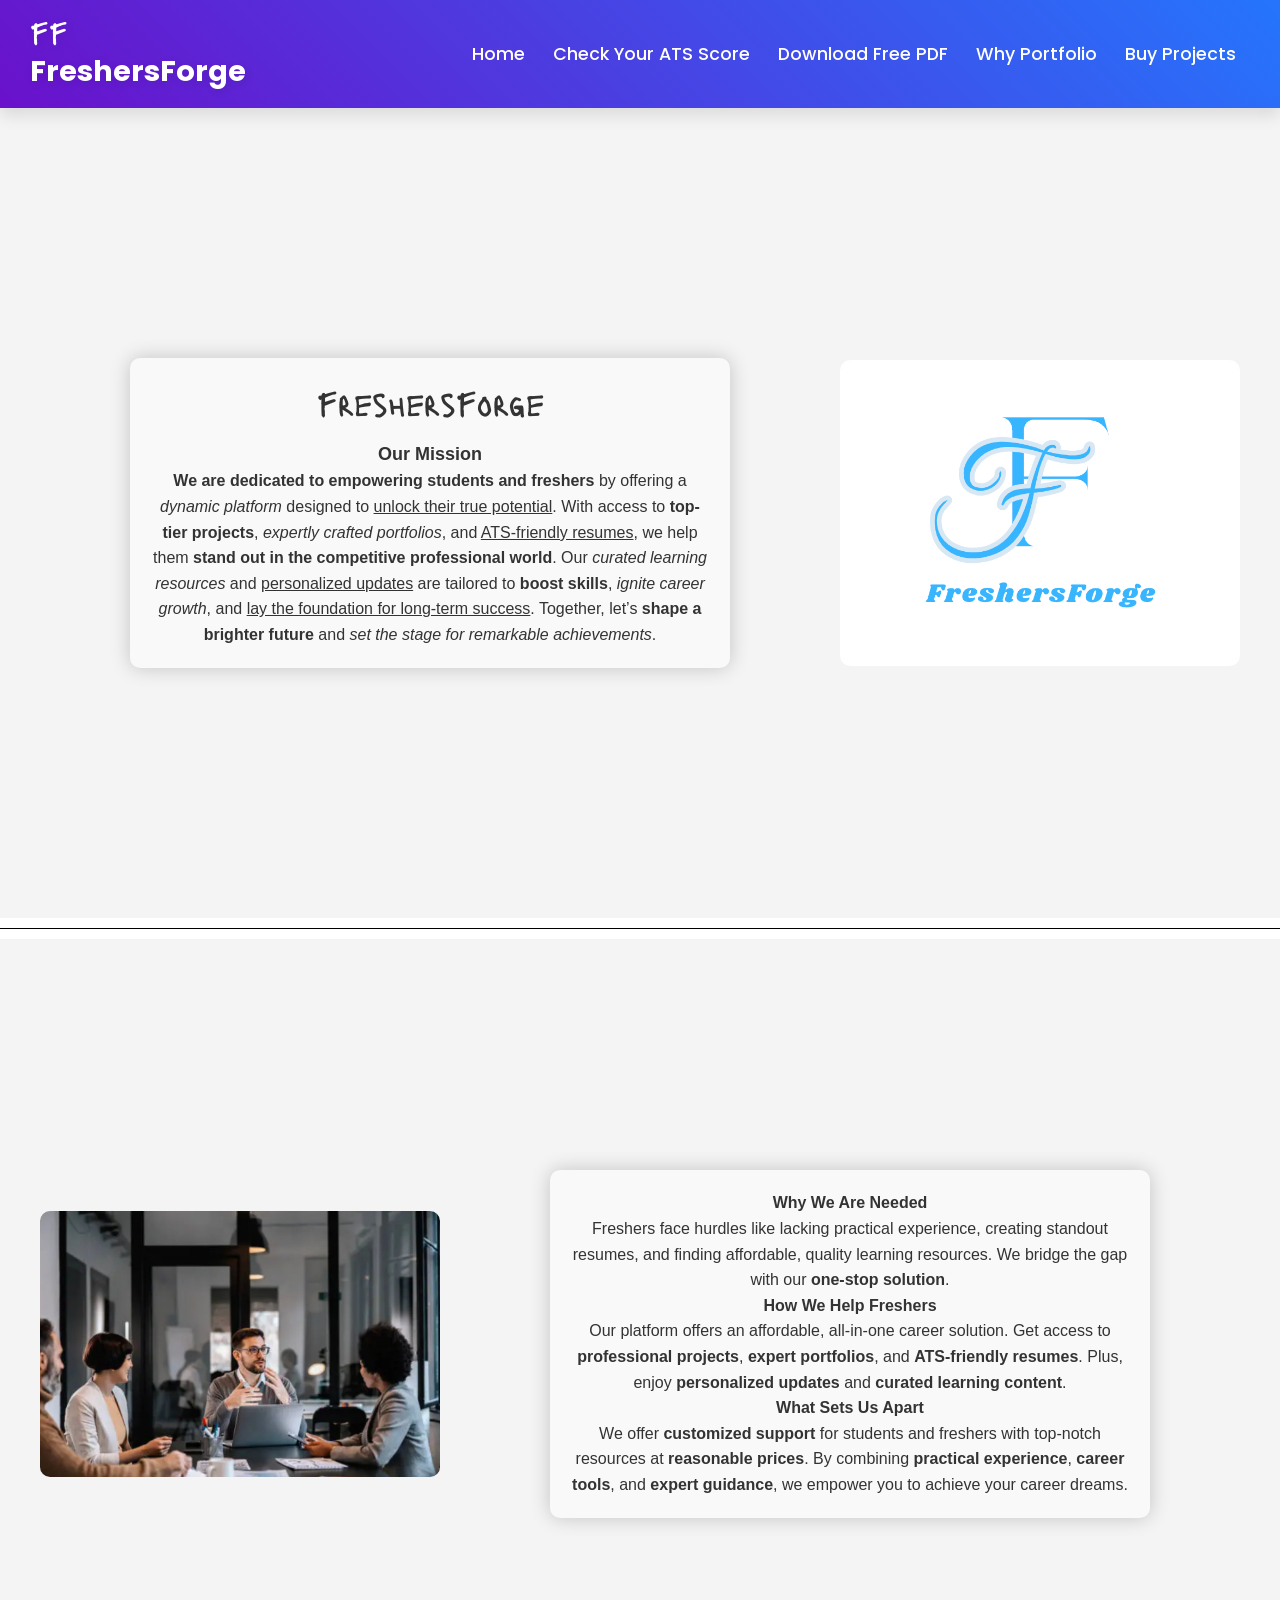
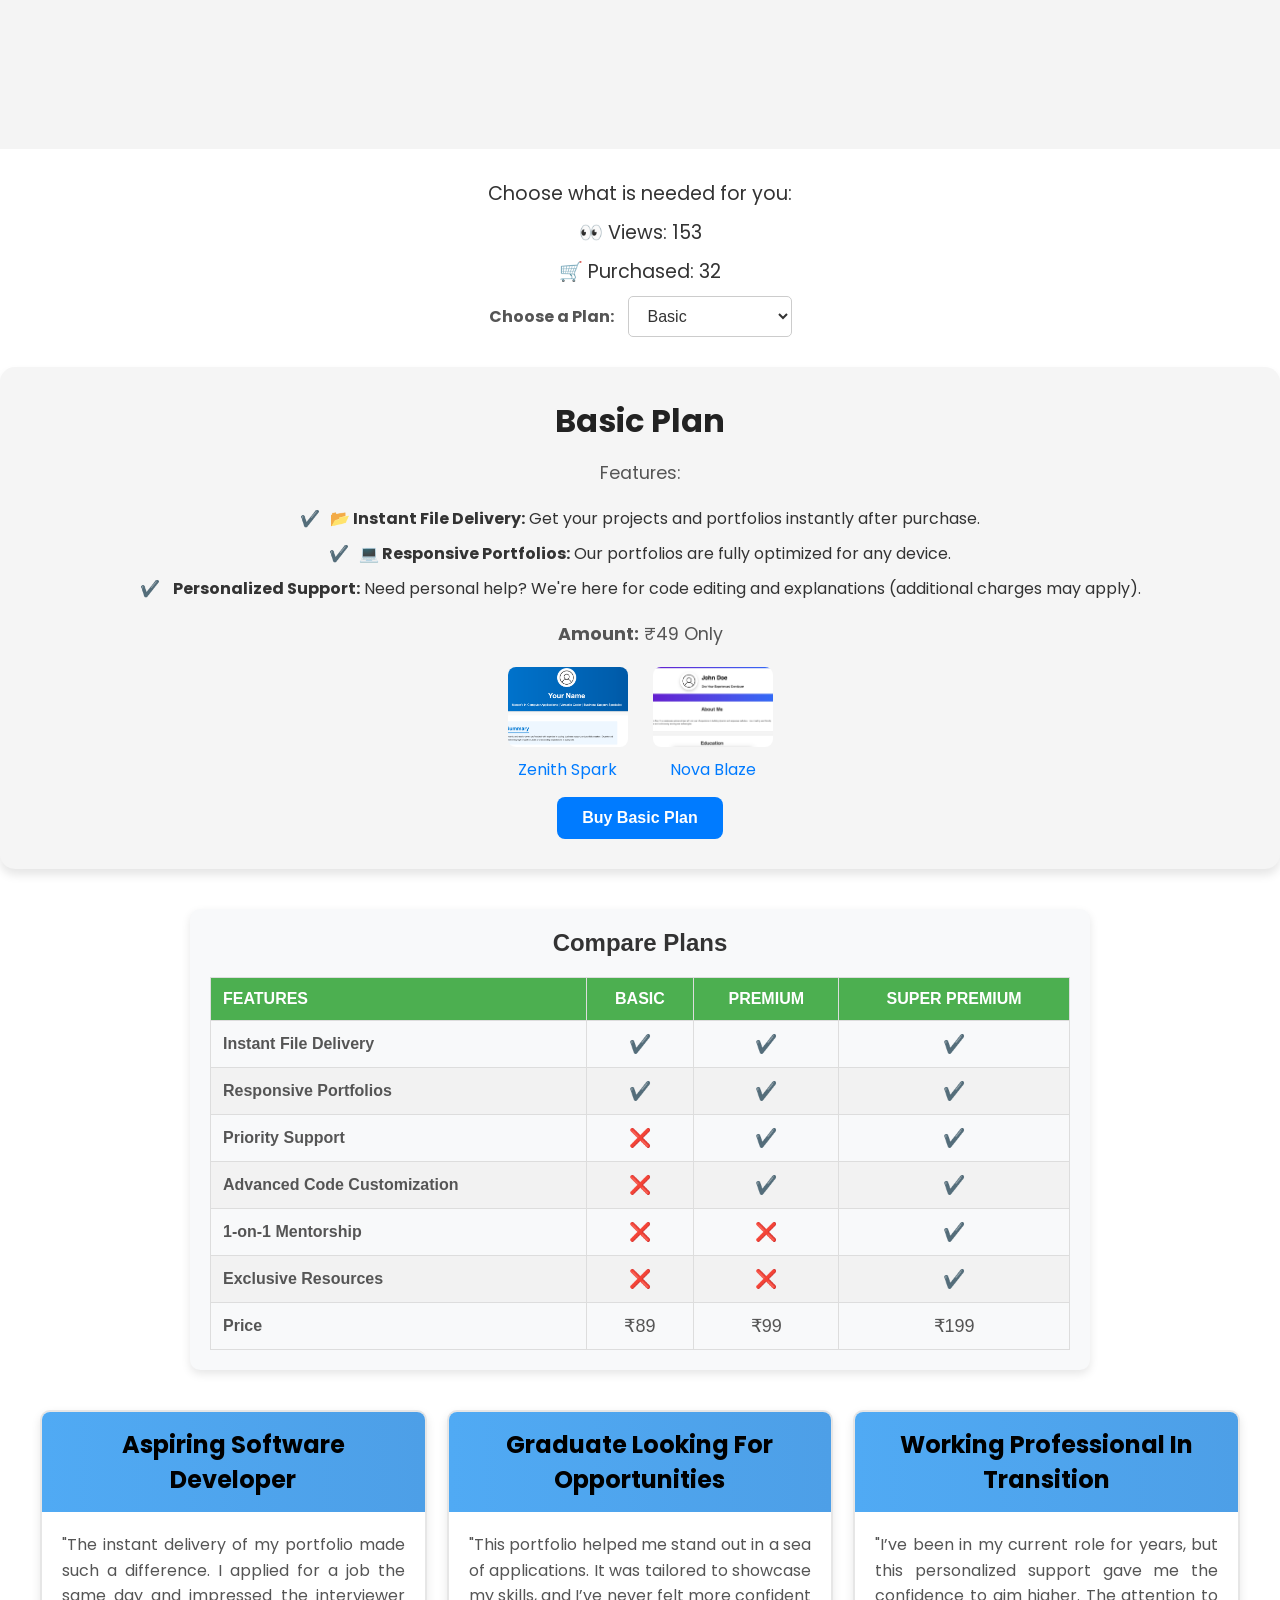
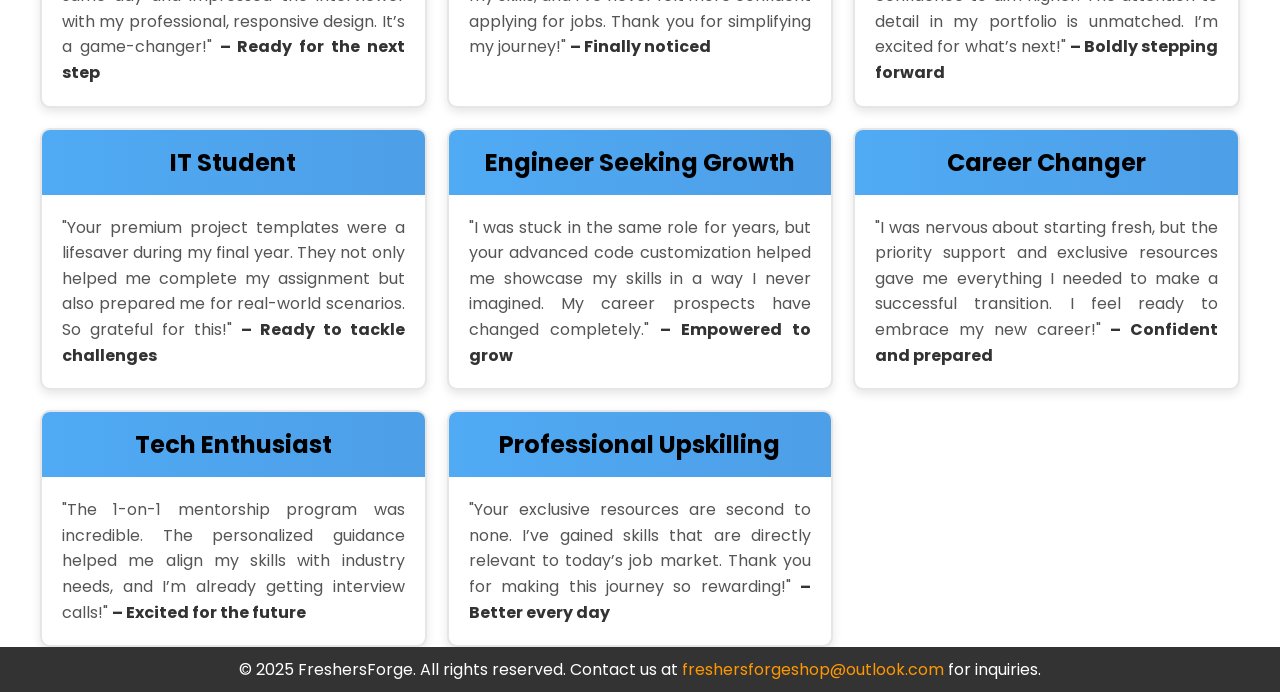
<file: index.html>
<!DOCTYPE html>
<html lang="en">

<head>
  <meta charset="UTF-8">
  <meta name="viewport" content="width=device-width, initial-scale=1.0">
  <meta name="description" content="FreshersForge provides students and freshers with projects, portfolios, and ATS-friendly resumes to boost their career growth and professional success. Choose from Basic, Premium, and Super Premium plans." />
  <meta property="og:title" content="FreshersForge: Buy Projects, Portfolios & ATS Resumes" />
  <meta property="og:description" content="Access ready-to-use projects, portfolios, and ATS-friendly resumes to jumpstart your career. Join FreshersForge today!" />
  <meta property="og:image" content="logo.png" />
  <meta property="og:url" content="https://www.freshersforge.com" />
  <meta property="og:type" content="website" />
  <link rel="icon" href="img/icon.png" type="image/png">

  <title>Buy Student Projects, Portfolios, and ATS-Friendly Resumes | FreshersForge</title>
  <link rel="stylesheet" href="Styless.css">
  
  <link rel="preconnect" href="https://fonts.googleapis.com">
<link rel="preconnect" href="https://fonts.gstatic.com" crossorigin>
<link href="https://fonts.googleapis.com/css2?family=Great+Vibes&family=Lacquer&family=Macondo&family=Playfair+Display:ital,wght@0,400..900;1,400..900&display=swap" rel="stylesheet">
  
</head>

<body>
  <!-- Navbar -->
  <nav class="navbar">
    <div class="logo">
      <a href="index.html">
        <div class="main-text lacquer-regular">FF</div>
        <div class="sub-text">FreshersForge</div>
      </a>
    </div>
    <span class="menu-toggle" aria-label="Toggle navigation">&#9776;</span>
    <ul>
      <li><a href="#">Home</a></li>
      <li><a href="ATS/ATS.html">Check Your ATS Score</a></li>
      <li><a href="pdf/index.html">Download Free PDF</a></li>
      <li><a href="importance_portfolio/impofportfolio.html">Why Portfolio</a></li>
      <li><a href="Projects/index.html">Buy Projects</a></li>
    </ul>
  </nav>

  <main>
    <!-- Info Sections -->

    <div class="info-section">
      <div class="info-content">
        <div class="info-text">
          <h2 class="lacquer-regular">FreshersForge</h2>
          <h4>Our Mission</h4>
          <p>
            <strong>We are dedicated to empowering students and freshers</strong> by offering a 
            <em>dynamic platform</em> designed to <u>unlock their true potential</u>. 
            With access to <strong>top-tier projects</strong>, 
            <em>expertly crafted portfolios</em>, and <u>ATS-friendly resumes</u>, 
            we help them <strong>stand out in the competitive professional world</strong>.
            Our <em>curated learning resources</em> and <u>personalized updates</u> are 
            tailored to <strong>boost skills</strong>, <em>ignite career growth</em>, 
            and <u>lay the foundation for long-term success</u>. 
            Together, let’s <strong>shape a brighter future</strong> and 
            <em>set the stage for remarkable achievements</em>.
        </p>
                </div>
        <img src="img/logo.png" alt="FreshersForge Logo" class="info-image">
      </div>
    </div>

    <div class="divider"></div>

    <div class="info-section">
      <div class="info-content">
        <img src="img/we.png" alt="FreshersForge Logo" class="info-image">
        <div class="info-text">
          <p><strong>Why We Are Needed</strong><br>
            Freshers face hurdles like lacking practical experience, creating standout resumes, and finding affordable, quality learning resources. We bridge the gap with our <strong>one-stop solution</strong>.</p>
            
            <p><strong>How We Help Freshers</strong><br>
            Our platform offers an affordable, all-in-one career solution. Get access to <strong>professional projects</strong>, <strong>expert portfolios</strong>, and <strong>ATS-friendly resumes</strong>. Plus, enjoy <strong>personalized updates</strong> and <strong>curated learning content</strong>.</p>
            
            <p><strong>What Sets Us Apart</strong><br>
            We offer <strong>customized support</strong> for students and freshers with top-notch resources at <strong>reasonable prices</strong>. By combining <strong>practical experience</strong>, <strong>career tools</strong>, and <strong>expert guidance</strong>, we empower you to achieve your career dreams.</p>
                    </div>
      </div>
    </div>
  
    <!-- Dropdown Section -->
    <div class="dropdown-section">
      <p>Choose what is needed for you:</p>
      <div class="stats">
        <p>👀 Views: <span id="viewCount">153</span></p>
        <p>🛒 Purchased: <span id="purchaseCount">32</span></p>
    </div>
      <label for="category-dropdown">Choose a Plan:</label>
      <select id="category-dropdown">
        <option value="basic">Basic</option>
        <option value="premium">Premium</option>
        <option value="super-premium">Super Premium</option>
      </select>
    </div>

    <!-- Basic Section -->
    <div class="plan-section" id="basic-section">
      <h2>Basic Plan</h2>
      <p>Features:</p>
      <ul>
        <ul>
          <li><strong>📂 Instant File Delivery:</strong> Get your projects and portfolios instantly after purchase.</li>
          <li><strong>💻 Responsive Portfolios:</strong> Our portfolios are fully optimized for any device.</li>
          <li><strong> Personalized Support:</strong> Need personal help? We're here for code editing and explanations (additional charges may apply).</li>
      </ul>
      
      </ul>
      <p><strong>Amount:</strong> ₹49 Only</p>
      <div class="links">
        <a href="Protfolios/Basic1/index.html"><img src="img/basic1.png" alt="Basic 1">Zenith Spark</a>
        <a href="Protfolios/Basic2/index.html"><img src="img/basic2.png" alt="Basic 2">Nova Blaze</a>
        <!-- <a href="#"><img src="basic3.png" alt="Basic 3">Basic Link 3</a> -->
      </div>
      <button onclick="redirectToWhatsApp('Basic Plan', 49)">Buy Basic Plan</button>
    </div>

    <!-- Premium Section -->
    <div class="plan-section" id="premium-section" style="display: none;">
      <h2>Premium Plan</h2>
      <p>Features:</p>
      <ul>
        <ul>
          <li><strong>🎓 Premium Project Templates:</strong> Access high-quality, customizable portfolio templates to kickstart your journey.</li>
          <li><strong>🔧 Advanced Code Customization:</strong> Enjoy more detailed code editing and optimization tailored to your needs.</li>
          <li><strong>💬 Priority Support:</strong> Get faster response times for support and code-related queries, ensuring you stay on track with your projects.</li>
          <li><strong> Personalized Support:</strong> Need personal help? We're here for code editing and explanations (additional charges may apply).</li>

      </ul>
      
      </ul>
      <p><strong>Amount:</strong> ₹99 Only</p>
      <div class="links">
        <a href="Protfolios/premimumbase/index.html"><img src="img/premium1.png" alt="Premium 1">Zephyrum</a>
        <a href="Protfolios/PreBase/index.html"><img src="img/Pre_2.png" alt="Premium 2">TeslaCore</a>
        <a href="Protfolios/Pre_Base/index.html"><img src="img/Pre_3.png" alt="Premium 3">Echinacea</a>
      </div>
      <button onclick="redirectToWhatsApp('Premium Plan', 99)">Buy Premium Plan</button>
    </div>

    <!-- Super Premium Section -->
    <div class="plan-section" id="super-premium-section" style="display: none;">
      <h2>Super Premium Plan</h2>
      <p>Features:</p>
      <ul>
        <li>All Premium features</li>
        <li>👩‍🏫 1-on-1 mentorship</li>
        <li>📚 Exclusive resources</li>
      </ul>
      <p><strong>Amount:</strong> ₹199 Only</p>
      <div class="links">
        <a href="Protfolios/Sup_Pre/index.html"><img src="img/Sup1.png" alt="Super Premium 1">Stellarion</a>
        <a href="Protfolios/super_premium/index.html"><img src="img/Sup2.png" alt="Super Premium 2">Abyssite</a>
      </div>
      <button onclick="redirectToWhatsApp('Super Premium Plan', 199)">Buy Super Premium Plan</button>
    </div>
<!-- Comparison Table -->
<div class="comparison-table">
  <h2 style="text-align: center; font-family: Arial, sans-serif; margin-bottom: 20px;">Compare Plans</h2>
  <table style="width: 100%; border-collapse: collapse; font-family: Arial, sans-serif; margin: 0 auto; text-align: left;">
    <thead>
      <tr style="background-color: #4CAF50; color: white;">
        <th style="padding: 12px; border: 1px solid #ddd;">Features</th>
        <th style="padding: 12px; border: 1px solid #ddd;">Basic</th>
        <th style="padding: 12px; border: 1px solid #ddd;">Premium</th>
        <th style="padding: 12px; border: 1px solid #ddd;">Super Premium</th>
      </tr>
    </thead>
    <tbody>
      <tr>
        <td style="padding: 12px; border: 1px solid #ddd;">Instant File Delivery</td>
        <td style="padding: 12px; text-align: center; border: 1px solid #ddd;">✔️</td>
        <td style="padding: 12px; text-align: center; border: 1px solid #ddd;">✔️</td>
        <td style="padding: 12px; text-align: center; border: 1px solid #ddd;">✔️</td>
      </tr>
      <tr>
        <td style="padding: 12px; border: 1px solid #ddd;">Responsive Portfolios</td>
        <td style="padding: 12px; text-align: center; border: 1px solid #ddd;">✔️</td>
        <td style="padding: 12px; text-align: center; border: 1px solid #ddd;">✔️</td>
        <td style="padding: 12px; text-align: center; border: 1px solid #ddd;">✔️</td>
      </tr>
      <tr>
        <td style="padding: 12px; border: 1px solid #ddd;">Priority Support</td>
        <td style="padding: 12px; text-align: center; border: 1px solid #ddd;">❌</td>
        <td style="padding: 12px; text-align: center; border: 1px solid #ddd;">✔️</td>
        <td style="padding: 12px; text-align: center; border: 1px solid #ddd;">✔️</td>
      </tr>
      <tr>
        <td style="padding: 12px; border: 1px solid #ddd;">Advanced Code Customization</td>
        <td style="padding: 12px; text-align: center; border: 1px solid #ddd;">❌</td>
        <td style="padding: 12px; text-align: center; border: 1px solid #ddd;">✔️</td>
        <td style="padding: 12px; text-align: center; border: 1px solid #ddd;">✔️</td>
      </tr>
      <tr>
        <td style="padding: 12px; border: 1px solid #ddd;">1-on-1 Mentorship</td>
        <td style="padding: 12px; text-align: center; border: 1px solid #ddd;">❌</td>
        <td style="padding: 12px; text-align: center; border: 1px solid #ddd;">❌</td>
        <td style="padding: 12px; text-align: center; border: 1px solid #ddd;">✔️</td>
      </tr>
      <tr>
        <td style="padding: 12px; border: 1px solid #ddd;">Exclusive Resources</td>
        <td style="padding: 12px; text-align: center; border: 1px solid #ddd;">❌</td>
        <td style="padding: 12px; text-align: center; border: 1px solid #ddd;">❌</td>
        <td style="padding: 12px; text-align: center; border: 1px solid #ddd;">✔️</td>
      </tr>
      <tr>
        <td style="padding: 12px; border: 1px solid #ddd; font-weight: bold;">Price</td>
        <td style="padding: 12px; text-align: center; border: 1px solid #ddd;">₹89</td>
        <td style="padding: 12px; text-align: center; border: 1px solid #ddd;">₹99</td>
        <td style="padding: 12px; text-align: center; border: 1px solid #ddd;">₹199</td>
      </tr>
    </tbody>
  </table>
</div>



<div class="card-container">
  <div class="card">
    <div class="card-header">Aspiring Software Developer</div>
    <div class="card-content">
      "The instant delivery of my portfolio made such a difference. I applied for a job the same day and impressed the interviewer with my professional, responsive design. It’s a game-changer!"
      <strong>– Ready for the next step</strong>
    </div>
  </div>
  <div class="card">
    <div class="card-header">Graduate Looking for Opportunities</div>
    <div class="card-content">
      "This portfolio helped me stand out in a sea of applications. It was tailored to showcase my skills, and I’ve never felt more confident applying for jobs. Thank you for simplifying my journey!"
      <strong>– Finally noticed</strong>
    </div>
  </div>
  <div class="card">
    <div class="card-header">Working Professional in Transition</div>
    <div class="card-content">
      "I’ve been in my current role for years, but this personalized support gave me the confidence to aim higher. The attention to detail in my portfolio is unmatched. I’m excited for what’s next!"
      <strong>– Boldly stepping forward</strong>
    </div>
  </div>
  <div class="card">
    <div class="card-header">IT Student</div>
    <div class="card-content">
      "Your premium project templates were a lifesaver during my final year. They not only helped me complete my assignment but also prepared me for real-world scenarios. So grateful for this!"
      <strong>– Ready to tackle challenges</strong>
    </div>
  </div>
  <div class="card">
    <div class="card-header">Engineer Seeking Growth</div>
    <div class="card-content">
      "I was stuck in the same role for years, but your advanced code customization helped me showcase my skills in a way I never imagined. My career prospects have changed completely."
      <strong>– Empowered to grow</strong>
    </div>
  </div>
  <div class="card">
    <div class="card-header">Career Changer</div>
    <div class="card-content">
      "I was nervous about starting fresh, but the priority support and exclusive resources gave me everything I needed to make a successful transition. I feel ready to embrace my new career!"
      <strong>– Confident and prepared</strong>
    </div>
  </div>
  <div class="card">
    <div class="card-header">Tech Enthusiast</div>
    <div class="card-content">
      "The 1-on-1 mentorship program was incredible. The personalized guidance helped me align my skills with industry needs, and I’m already getting interview calls!"
      <strong>– Excited for the future</strong>
    </div>
  </div>
  <div class="card">
    <div class="card-header">Professional Upskilling</div>
    <div class="card-content">
      "Your exclusive resources are second to none. I’ve gained skills that are directly relevant to today’s job market. Thank you for making this journey so rewarding!"
      <strong>– Better every day</strong>
    </div>
  </div>
</div>




  </main>

  <!-- Footer -->
  <footer class="footer">
    <p>&copy; 2025 FreshersForge. All rights reserved. 
      Contact us at <a href="mailto:freshersforgeshop@outlook.com">freshersforgeshop@outlook.com</a>
                    for inquiries.</p>
      
      <!-- | <a href="privacy-policy.html">Privacy Policy</a> | <a href="https://www.facebook.com/FreshersForge">Facebook</a> | <a href="https://twitter.com/FreshersForge">Twitter</a></p> -->
  </footer>

  <script src="script.js"></script>
  <script>
    function randomIncrease(elementId, min, max) {
        setInterval(() => {
            let element = document.getElementById(elementId);
            let current = parseInt(element.innerText.replace(/,/g, ''));
            let increase = Math.floor(Math.random() * (max - min + 1)) + min;
            element.innerText = (current + increase).toLocaleString();
        }, 5000);
    }
    
    randomIncrease("viewCount", 5, 20);
    randomIncrease("purchaseCount", 1, 5);
</script>
  <!-- <script>
    // Toggle the navigation menu on mobile
    document.querySelector('.menu-toggle').addEventListener('click', function() {
      document.querySelector('.navbar').classList.toggle('active');
    });
  </script> -->
</body>

</html>
</file>
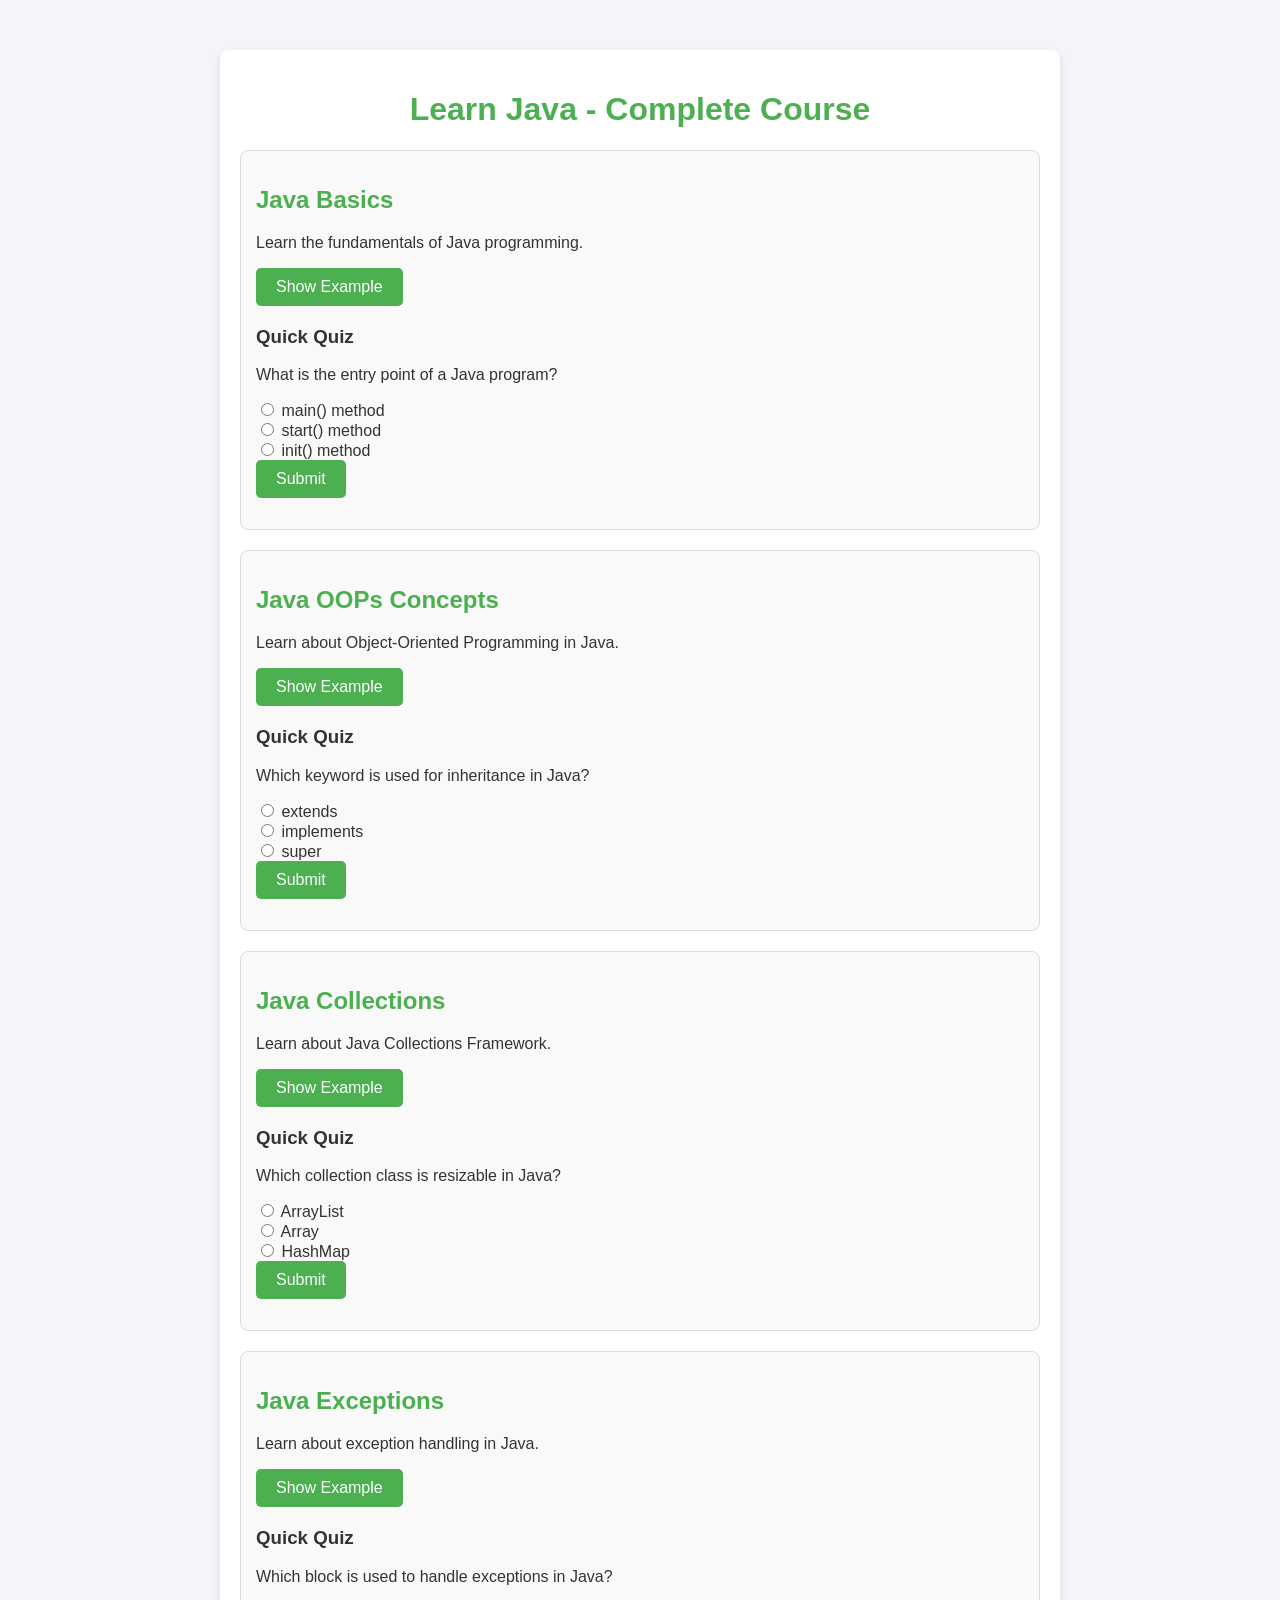
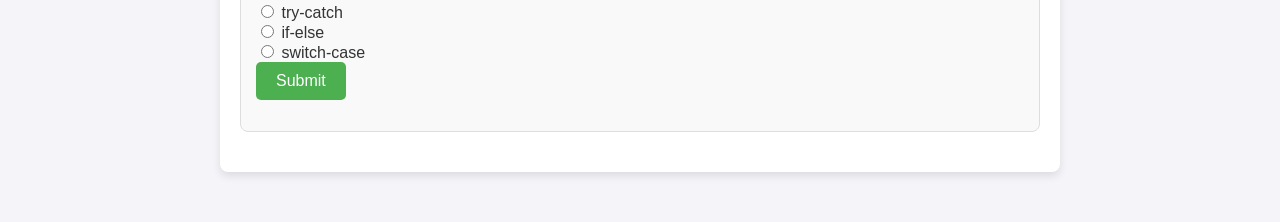
<file: Learning/index.html>
<!DOCTYPE html>
<html lang="en">
<head>
  <meta charset="UTF-8">
  <meta name="viewport" content="width=device-width, initial-scale=1.0">
  <title>Learn Java - Complete Course</title>
  <link rel="stylesheet" href="styles.css">
</head>
<body>
  <div class="container">
    <h1>Learn Java - Complete Course</h1>
    <div class="concept" id="basics">
      <h2>Java Basics</h2>
      <p>Learn the fundamentals of Java programming.</p>
      <button onclick="showExample('basics')">Show Example</button>
      <div class="example" id="basics-example" style="display: none;">
        <pre><code>public class Main {
  public static void main(String[] args) {
    System.out.println("Hello, World!");
  }
}</code></pre>
      </div>
      <div class="quiz" id="basics-quiz">
        <h3>Quick Quiz</h3>
        <p>What is the entry point of a Java program?</p>
        <input type="radio" name="basics" value="1"> main() method<br>
        <input type="radio" name="basics" value="2"> start() method<br>
        <input type="radio" name="basics" value="3"> init() method<br>
        <button onclick="checkAnswer('basics')">Submit</button>
        <p id="basics-feedback"></p>
      </div>
    </div>

    <div class="concept" id="oops">
      <h2>Java OOPs Concepts</h2>
      <p>Learn about Object-Oriented Programming in Java.</p>
      <button onclick="showExample('oops')">Show Example</button>
      <div class="example" id="oops-example" style="display: none;">
        <pre><code>class Animal {
  void sound() {
    System.out.println("Animal sound");
  }
}

class Dog extends Animal {
  void sound() {
    System.out.println("Bark");
  }
}</code></pre>
      </div>
      <div class="quiz" id="oops-quiz">
        <h3>Quick Quiz</h3>
        <p>Which keyword is used for inheritance in Java?</p>
        <input type="radio" name="oops" value="1"> extends<br>
        <input type="radio" name="oops" value="2"> implements<br>
        <input type="radio" name="oops" value="3"> super<br>
        <button onclick="checkAnswer('oops')">Submit</button>
        <p id="oops-feedback"></p>
      </div>
    </div>

    <div class="concept" id="collections">
      <h2>Java Collections</h2>
      <p>Learn about Java Collections Framework.</p>
      <button onclick="showExample('collections')">Show Example</button>
      <div class="example" id="collections-example" style="display: none;">
        <pre><code>import java.util.ArrayList;

public class Main {
  public static void main(String[] args) {
    ArrayList<String> list = new ArrayList<>();
    list.add("Java");
    list.add("Python");
    System.out.println(list);
  }
}</code></pre>
      </div>
      <div class="quiz" id="collections-quiz">
        <h3>Quick Quiz</h3>
        <p>Which collection class is resizable in Java?</p>
        <input type="radio" name="collections" value="1"> ArrayList<br>
        <input type="radio" name="collections" value="2"> Array<br>
        <input type="radio" name="collections" value="3"> HashMap<br>
        <button onclick="checkAnswer('collections')">Submit</button>
        <p id="collections-feedback"></p>
      </div>
    </div>

    <div class="concept" id="exceptions">
      <h2>Java Exceptions</h2>
      <p>Learn about exception handling in Java.</p>
      <button onclick="showExample('exceptions')">Show Example</button>
      <div class="example" id="exceptions-example" style="display: none;">
        <pre><code>public class Main {
  public static void main(String[] args) {
    try {
      int result = 10 / 0;
    } catch (ArithmeticException e) {
      System.out.println("Cannot divide by zero!");
    }
  }
}</code></pre>
      </div>
      <div class="quiz" id="exceptions-quiz">
        <h3>Quick Quiz</h3>
        <p>Which block is used to handle exceptions in Java?</p>
        <input type="radio" name="exceptions" value="1"> try-catch<br>
        <input type="radio" name="exceptions" value="2"> if-else<br>
        <input type="radio" name="exceptions" value="3"> switch-case<br>
        <button onclick="checkAnswer('exceptions')">Submit</button>
        <p id="exceptions-feedback"></p>
      </div>
    </div>
  </div>

  <div id="congrats" style="display: none;">
    <h2>🎉 Congratulations! 🎉</h2>
    <p>You've scored <span id="score"></span>%! Enter your name to generate your certificate:</p>
    <input type="text" id="name" placeholder="Your Name">
    <button onclick="generateCertificate()">Generate Certificate</button>
  </div>

  <div id="certificate" style="display: none;">
    <h2>Certificate of Completion</h2>
    <p>This certifies that <span id="certificate-name"></span> has successfully completed the Java course with a score of <span id="certificate-score"></span>%.</p>
    <button onclick="window.print()">Print Certificate</button>
  </div>

  <script src="script.js"></script>
</body>
</html>
</file>
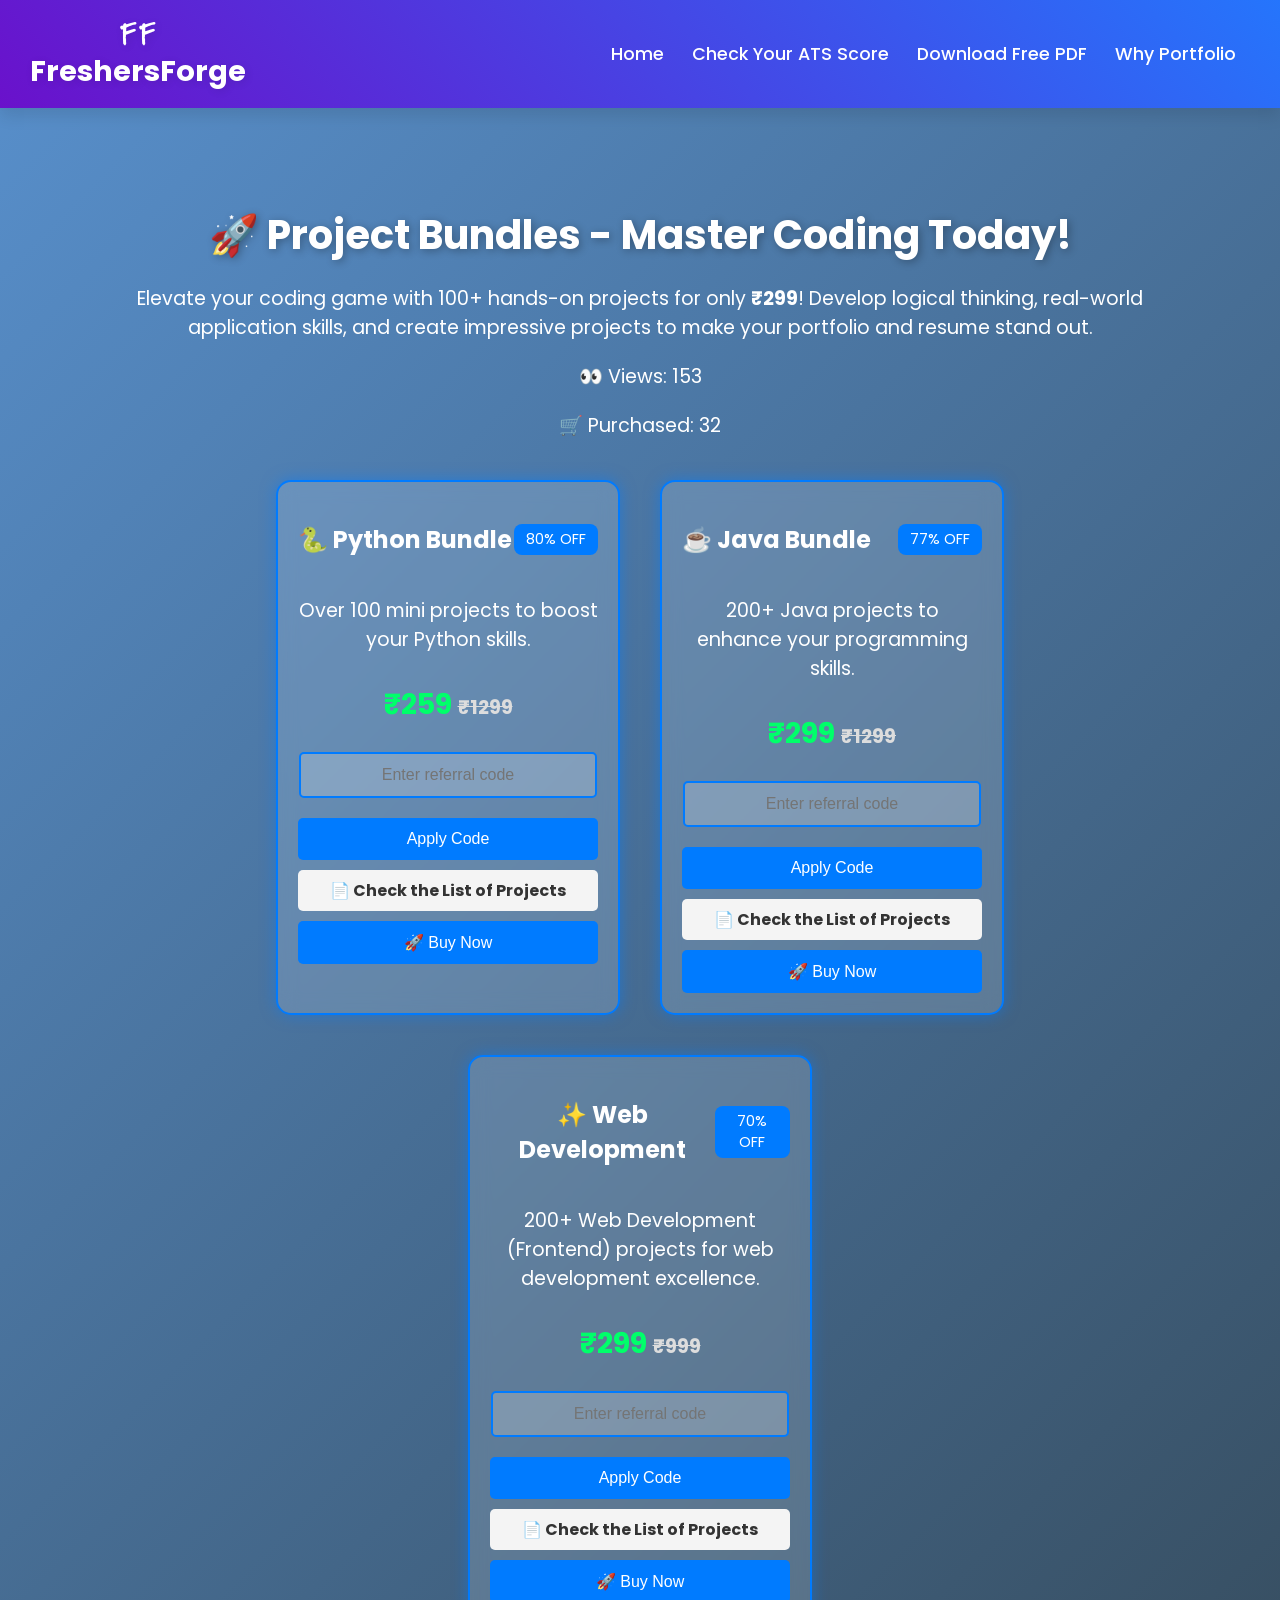
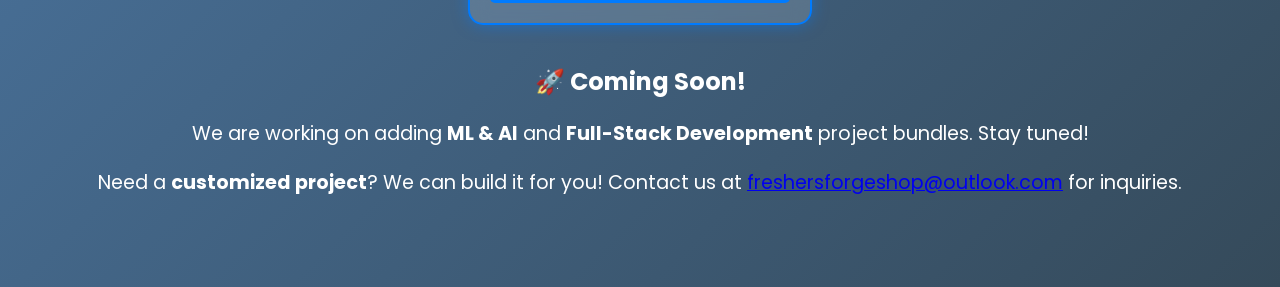
<file: Projects/index.html>
<!DOCTYPE html>
    <html lang="en">
    <head>
        <meta charset="UTF-8">
        <meta name="viewport" content="width=device-width, initial-scale=1.0">
        <title>Project Bundles - Unlock Your Coding Potential</title>
        <link rel="stylesheet" href="style.css">

        <!-- SEO Meta Tags -->
        <meta name="description" content="Boost your coding skills with over 100 real-world projects! Master logic, real-life implementation, and create impressive projects to showcase in your portfolio and resume for a huge impact.">
        <meta name="keywords" content="coding, projects, Java, Python, web development, programming skills, portfolio, resume">
        <meta name="author" content="FreshersForge">

        <!-- Open Graph Meta Tags for Social Media -->
        <meta property="og:title" content="Project Bundles - Unlock Your Coding Potential">
        <meta property="og:description" content="Boost your coding skills with over 100 real-world projects! Master logic, real-life implementation, and create impressive projects to showcase in your portfolio and resume for a huge impact.">
        <!-- <meta property="og:image" content="https://example.com/thumbnail.jpg">
        <meta property="og:url" content="https://example.com/project-bundles"> -->
        <meta property="og:type" content="website">

        <!-- Twitter Meta Tags -->
        <meta name="twitter:card" content="summary_large_image">
        <meta name="twitter:title" content="Project Bundles - Unlock Your Coding Potential">
        <meta name="twitter:description" content="Boost your coding skills with over 100 real-world projects! Master logic, real-life implementation, and create impressive projects to showcase in your portfolio and resume for a huge impact.">
        <!-- <meta name="twitter:image" content="https://example.com/thumbnail.jpg"> -->
        <link rel="preconnect" href="https://fonts.googleapis.com">
        <link rel="preconnect" href="https://fonts.gstatic.com" crossorigin>
        <link href="https://fonts.googleapis.com/css2?family=Great+Vibes&family=Lacquer&family=Macondo&family=Playfair+Display:ital,wght@0,400..900;1,400..900&display=swap" rel="stylesheet">
        
    </head>
    <body>

        <nav class="navbar">
            <div class="logo">
            <a href="../index.html">
                <div class="main-text lacquer-regular">FF</div>
                <div class="sub-text">FreshersForge</div>
            </a>
            </div>
            <span class="menu-toggle" aria-label="Toggle navigation">&#9776;</span>
            <ul>
            <li><a href="../index.html">Home</a></li>
            <li><a href="../ATS/ATS.html">Check Your ATS Score</a></li>
            <li><a href="../pdf/index.html">Download Free PDF</a></li>
            <li><a href="../importance_portfolio/impofportfolio.html">Why Portfolio</a></li>
            </ul>
        </nav>

        <div class="container">
            <h1>🚀 Project Bundles - Master Coding Today!</h1>
            <p>Elevate your coding game with 100+ hands-on projects for only <strong>₹299</strong>! Develop logical thinking, real-world application skills, and create impressive projects to make your portfolio and resume stand out.</p>
            <div class="stats">
                <p>👀 Views: <span id="viewCount">153</span></p>
                <p>🛒 Purchased: <span id="purchaseCount">32</span></p>
            </div>
            <div class="bundle-container">
                <div class="bundle-card" data-original-price="259">
                    <div class="bundle-header">
                        <h2>🐍 Python Bundle</h2>
                        <span class="discount-tag">80% OFF</span>
                    </div>
                    <p>Over 100 mini projects to boost your Python skills.</p>
                    <p class="price">₹<span class="discount-price">259</span> <span class="original-price">₹1299</span></p>
                    <input type="text" class="referral" placeholder="Enter referral code">
                    <button class="apply-referral">Apply Code</button>
                    <a href="python.pdf" target="_blank" class="pdf-button">📄 Check the List of Projects</a>
                    <button class="buy-button">🚀 Buy Now</button>
                </div>

                <div class="bundle-card" data-original-price="299">
                    <div class="bundle-header">
                        <h2>☕ Java Bundle</h2>
                        <span class="discount-tag">77% OFF</span>
                    </div>
                    <p>200+ Java projects to enhance your programming skills.</p>
                    <p class="price">₹<span class="discount-price">299</span> <span class="original-price">₹1299</span></p>
                    <input type="text" class="referral" placeholder="Enter referral code">
                    <button class="apply-referral">Apply Code</button>
                    <a href="Java.pdf" target="_blank" class="pdf-button">📄 Check the List of Projects</a>
                    <button class="buy-button">🚀 Buy Now</button>
                </div>

                <div class="bundle-card" data-original-price="299">
                    <div class="bundle-header">
                        <h2>✨ Web Development</h2>
                        <span class="discount-tag">70% OFF</span>
                    </div>
                    <p>200+ Web Development (Frontend) projects for web development excellence.</p>
                    <p class="price">₹<span class="discount-price">299</span> <span class="original-price">₹999</span></p>
                    <input type="text" class="referral" placeholder="Enter referral code">
                    <button class="apply-referral">Apply Code</button>
                    <a href="Web Development.pdf" target="_blank" class="pdf-button">📄 Check the List of Projects</a>
                    <button class="buy-button">🚀 Buy Now</button>
                </div>
            </div>
            <div class="upcoming">
                <h2>🚀 Coming Soon!</h2>
                <p>We are working on adding <strong>ML & AI</strong> and <strong>Full-Stack Development</strong> project bundles. Stay tuned!</p>
                <p>Need a <strong>customized project</strong>? We can build it for you! Contact us at <a href="mailto:freshersforgeshop@outlook.com">freshersforgeshop@outlook.com</a>
                    for inquiries.</p>
            </div>
        </div>
        <script src="script.js"></script>
        <script>
            function randomIncrease(elementId, min, max) {
                setInterval(() => {
                    let element = document.getElementById(elementId);
                    let current = parseInt(element.innerText.replace(/,/g, ''));
                    let increase = Math.floor(Math.random() * (max - min + 1)) + min;
                    element.innerText = (current + increase).toLocaleString();
                }, 7000);
            }
            
            randomIncrease("viewCount", 5, 20);
            randomIncrease("purchaseCount", 1, 5);
        </script>
    </body>
    </html>
</file>
<file: Styless.css>
@import url('https://fonts.googleapis.com/css2?family=Poppins:wght@300;400;600&display=swap');


* {
    margin: 0;
    padding: 0;
    box-sizing: border-box;
    
}
  
  body {
    font-family: 'Poppins', sans-serif;

    display: flex;
    flex-direction: column;
    min-height: 100vh;
    height: 100%;
  }
  .lacquer-regular {
    font-family: "Lacquer", serif;
    font-weight: 400;
    font-style: normal;
  }
  .lacquer-regular {
    font-family: "Lacquer", serif;
    font-weight: 400;
    font-style: normal;
  }
  


/* Navbar */

/* Navbar */
.navbar {
  display: flex;
  justify-content: space-between;
  align-items: center;
  background: linear-gradient(45deg, #6a11cb, #2575fc);
  padding: 15px 30px;
  z-index: 1000;
  box-shadow: 0 8px 15px rgba(0, 0, 0, 0.1);
  transition: background 0.3s, transform 0.25s;
}

.navbar:hover {
  background: linear-gradient(45deg, #2575fc, #6a11cb);
  transform: scale(1.02);
}

.navbar .logo {
  font-size: 1.8rem;
  font-weight: bold;
  color: #fff;
  text-shadow: 2px 2px 8px rgba(0, 0, 0, 0.1);
}

.navbar .logo a {
  color: inherit;
  text-decoration: none;
}

.navbar ul {
  display: flex;
  list-style: none;
  margin: 0;
}

.navbar ul li a {
  color: #fff;
  text-decoration: none;
  font-size: 1.1rem;
  font-weight: 500;
  padding: 10px 14px;
  border-radius: 5px;
  transition: background 0.3s, box-shadow 0.3s;
}

.navbar ul li a:hover {
  background: rgba(255, 255, 255, 0.2);
  box-shadow: 0 4px 15px rgba(0, 0, 0, 0.1);
}

.menu-toggle {
  display: none;
  font-size: 2rem;
  color: #fff;
  cursor: pointer;
}

.menu-toggle:hover {
  color: #ff9800;
}

/* Responsive Design */
@media (max-width: 1024px) {
  .container {
      width: 95%;
      padding: 15px;
  }

  h1 {
      font-size: 2.2rem;
  }

  p {
      font-size: 1.1rem;
  }

  .bundle-card {
      max-width: 90%;
  }
}

@media (max-width: 768px) {
  h1 {
      font-size: 2rem;
  }

  p {
      font-size: 1rem;
  }

  .bundle-card {
      width: 90%;
      padding: 15px;
  }

  .navbar ul {
      display: none;
      position: fixed;
      top: 109px;
      left: 0;
      width: 100%;
      background: #11397e; /* Set a solid color here */
      flex-direction: column;
      align-items: center;
      justify-content: center;
      gap: 20px;
      padding: 20px;
      transition: transform 0.3s;
      z-index: 9999; /* Ensure navbar is above other elements */
  }

  .navbar.active ul {
      display: flex;
      transform: translateY(0);
  }

  .navbar ul li a {
      font-size: 1.3rem;
      padding: 15px;
      width: auto;
      border-bottom: 1px solid #fff;
  }

  .menu-toggle {
      display: block;
  }

  .navbar.active .menu-toggle {
      color: #ff9800;
  }
}

@media (max-width: 480px) {
  h1 {
      font-size: 1.8rem;
  }

  .bundle-card {
      width: 100%;
      padding: 12px;
  }

  .apply-referral, .buy-button {
      padding: 10px;
  }
}


  /* New Section (Image and Text) */
  .info-section {

    background-color: #f4f4f4;  /* Light background */
    padding: 40px;
    height: 90vh;
    display: flex;
    justify-content: center;
    align-items: center;
  }
  
  .info-content {

    display: flex;
    justify-content: center;
    align-items: center;
    gap: 20px;
    max-width: 1200px;
    margin: 0 auto;
    width: 100%; /* Ensure the section takes full width */
  }
  
  .info-image {
    width: 400px;
    height: auto;
    border-radius: 10px;
  }
  
  .info-text {
    box-shadow: 0 0 20px rgba(0, 0, 0, 0.2); /* Shadow with 20% opacity */
    max-width: 600px;
    padding: 20px;
    background-color: #f9f9f9; /* Light background for better readability */
    border-radius: 10px;
    font-family: 'Arial', sans-serif; /* Clean and modern font */
    color: #333; /* Dark text color for readability */
    font-size: 18px;
    line-height: 1.6;
    text-align: center; /* Centers the text */
    box-sizing: border-box;
    margin: 20px auto; /* Centers the element and adds margin */
    transition: all 0.3s ease; /* Smooth transition for hover effects */
}
  
  .info-text h2 {
    font-size: 2rem;
    margin-bottom: 10px;
  }
  
  .info-text p {
    font-size: 1rem;
    line-height: 1.6;
  }
  
/* New Section (Image and Text) */
@media (max-width: 768px) {
  .info-section {
    height: 120vh;

  }
    .info-content {
      flex-direction: column; /* Stack image and text */
      align-items: flex-start;
    }
  
    .info-image {
      width: 100%;  /* Image takes full width */
      max-width: 400px; /* Limit the width for larger images */
      margin-top: 40px;
    }
  
    .info-text {
      margin-top: 80px;

      width: 100%; /* Text also takes full width */
    }
  
    .info-text h2 {
      font-size: 1.8rem;
    }
  
    .info-text p {
      font-size: 1rem;
    }
  }
  
  /* Footer */
  .footer {
    background-color: #333;
    color: #fff;
    text-align: center;
    padding: 10px 20px;
    margin-top: auto;
  }
  
  .footer a {
    color: #ff9800;
    text-decoration: none;
  }
  
  /* Divider Line */
.divider {
    height: 1px;
    background-color: black;
    margin: 10px 0;
    width: 100%;
  }




  /* Plane Section */






/* Dropdown Section */
.dropdown-section {
    text-align: center;
    margin: 30px 0;
  }
  
  .dropdown-section p {
    font-size: 1.2rem;
    color: #333;
    margin-bottom: 10px;
  }
  
  .dropdown-section label {
    font-size: 1rem;
    font-weight: bold;
    color: #555;
    margin-right: 10px;
  }
  
  .dropdown-section select {
    padding: 10px 15px;
    font-size: 1rem;
    border: 1px solid #ccc;
    border-radius: 5px;
    background-color: #fff;
    color: #333;
    transition: border-color 0.3s ease, box-shadow 0.3s ease;
  }
  
  .dropdown-section select:focus {
    border-color: #007bff;
    box-shadow: 0 0 5px rgba(0, 123, 255, 0.5);
    outline: none;
  }
  
  /* Plan Section */
  .plan-section {
    text-align: center;
    padding: 30px 50px;
    margin: 30px auto;
    background-color: #f5f5f5;
    border-radius: 15px;
    box-shadow: 0px 6px 10px rgba(0, 0, 0, 0.1);
    transition: transform 0.3s ease, box-shadow 0.3s ease;
  }
  
  .plan-section:hover {
    transform: translateY(-5px);
    box-shadow: 0px 8px 15px rgba(0, 0, 0, 0.15);
  }
  
  .plan-section h2 {
    font-size: 2rem;
    color: #222;
    margin-bottom: 15px;
    font-weight: bold;
  }
  
  .plan-section p {
    font-size: 1.1rem;
    color: #555;
    margin-bottom: 20px;
  }
  
  .plan-section ul {
    list-style: none;
    padding: 0;
    margin: 20px 0;
  }
  
  .plan-section ul li {
    font-size: 1rem;
    color: #333;
    margin-bottom: 10px;
  }
  
  .plan-section ul li:before {
    content: "✔️";
    margin-right: 10px;
    color: #007bff;
  }
  
  .plan-section .links {
    display: flex;
    justify-content: center;
    flex-wrap: wrap;
    gap: 25px;
    margin-top: 20px;
  }
  
  .plan-section .links a {
    text-decoration: none;
    color: #007bff;
    font-size: 1rem;
    display: flex;
    flex-direction: column;
    align-items: center;
    gap: 10px;
    transition: transform 0.3s ease, box-shadow 0.3s ease;
  }
  
  .plan-section .links img {
    width: 120px;
    height: 80px;
    object-fit: cover;
    border-radius: 8px;
    transition: transform 0.3s ease;
  }
  
  .plan-section .links a:hover img {
    transform: scale(1.1);
    box-shadow: 0px 6px 10px rgba(0, 0, 0, 0.1);
  }
  
  .plan-section .links a:hover {
    transform: translateY(-3px);
  }
  
  .plan-section button {
    margin-top: 15px;
    background-color: #007bff;
    color: #fff;
    font-size: 1rem;
    padding: 12px 25px;
    border: none;
    border-radius: 8px;
    cursor: pointer;
    font-weight: bold;
    transition: background-color 0.3s ease, transform 0.3s ease, box-shadow 0.3s ease;
  }
  
  .plan-section button:hover {
    background-color: #0056b3;
    transform: scale(1.05);
    box-shadow: 0px 6px 10px rgba(0, 0, 0, 0.2);
  }
  




  /* Table */







  .comparison-table {
    margin: 40px auto;
    padding: 20px;
    max-width: 900px;
    border-radius: 10px;
    background-color: #f8f9fa; /* Light background for table area */
    box-shadow: 0 4px 10px rgba(0, 0, 0, 0.1);
  }
  
  .comparison-table h2 {
    text-align: center;
    margin-bottom: 20px;
    font-size: 24px;
    color: #333;
  }
  
  .comparison-table table {
    width: 100%;
    border-collapse: collapse;
    font-family: Arial, sans-serif;
    font-size: 16px;
  }
  
  .comparison-table thead {
    background-color: #007BFF; /* Primary color for the header */
    color: white;
  }
  
  .comparison-table th, .comparison-table td {
    padding: 12px 15px;
    text-align: center;
    border: 1px solid #ddd;
  }
  
  .comparison-table tbody tr:nth-child(even) {
    background-color: #f2f2f2; /* Alternate row background */
  }
  
  .comparison-table tbody tr:hover {
    background-color: #e8f4fc; /* Hover effect */
  }
  
  .comparison-table th {
    font-weight: bold;
    text-transform: uppercase;
  }
  
  .comparison-table td {
    color: #555;
  }
  
  .comparison-table td:first-child {
    text-align: left;
    font-weight: bold;
  }
  
  .comparison-table th:first-child {
    text-align: left;
  }
  
  .comparison-table tbody tr td:nth-child(2),
  .comparison-table tbody tr td:nth-child(3),
  .comparison-table tbody tr td:nth-child(4) {
    font-size: 18px;
  }
  
  .comparison-table td .checkmark {
    color: #28a745; /* Green for checkmarks */
    font-weight: bold;
  }
  
  .comparison-table td .cross {
    color: #dc3545; /* Red for crosses */
    font-weight: bold;
  }
  
/* Comparison Table */
@media (max-width: 768px) {
    .comparison-table table {
      font-size: 14px;
    }
  
    .comparison-table th, .comparison-table td {
      padding: 10px 8px;
    }
  
    .comparison-table .checkmark, .comparison-table .cross {
      font-size: 18px;
    }
  }




  .card-container {
    display: grid;
    grid-template-columns: repeat(auto-fit, minmax(300px, 1fr));
    gap: 20px;
    max-width: 1200px;
    margin: auto;
  }

  .card {
    background: #ffffff;
    border: 2px solid #e6e6e6;
    box-shadow: 0 4px 10px rgba(0, 0, 0, 0.1);
    border-radius: 10px;
    overflow: hidden;
    transition: transform 0.3s ease, box-shadow 0.3s ease;
  }

  .card:hover {
    transform: scale(1.05);
    box-shadow: 0 10px 20px rgba(0, 0, 0, 0.2);
  }

  .card-header {
    background: linear-gradient(90deg, #50aaf4, #4d9fe7); /* New blue gradient */    text-align: center;
    padding: 15px;
    font-size: 1.5em;
    font-weight: bold;
    text-transform: capitalize;
  }

  .card-content {
    padding: 20px;
    font-size: 1em;
    color: #555;
    line-height: 1.6;
    text-align: justify;
  }

  .card-content strong {
    color: #333;
  }

  @media (max-width: 768px) {
    .card-content {
      font-size: 0.95em;
    }

    .card-header {
      font-size: 1.3em;
    }
  }
</file>
<file: Learning/styles.css>
body {
    font-family: Arial, sans-serif;
    background-color: #f4f4f9;
    color: #333;
    margin: 0;
    padding: 0;
  }
  
  .container {
    max-width: 800px;
    margin: 50px auto;
    padding: 20px;
    background-color: #fff;
    border-radius: 8px;
    box-shadow: 0 4px 8px rgba(0, 0, 0, 0.1);
  }
  
  h1 {
    text-align: center;
    color: #4CAF50;
  }
  
  .concept {
    margin-bottom: 20px;
    padding: 15px;
    border: 1px solid #ddd;
    border-radius: 8px;
    background-color: #f9f9f9;
  }
  
  h2 {
    color: #4CAF50;
  }
  
  button {
    background-color: #4CAF50;
    color: white;
    border: none;
    padding: 10px 20px;
    border-radius: 5px;
    cursor: pointer;
    font-size: 16px;
  }
  
  button:hover {
    background-color: #45a049;
  }
  
  .example {
    margin-top: 10px;
    padding: 10px;
    background-color: #e9f5e9;
    border-left: 4px solid #4CAF50;
    display: none;
  }
  
  pre {
    background-color: #f4f4f4;
    padding: 10px;
    border-radius: 5px;
    overflow-x: auto;
  }
  
  code {
    font-family: 'Courier New', Courier, monospace;
    color: #333;
  }
  
  .quiz {
    margin-top: 20px;
  }
  
  #congrats, #certificate {
    text-align: center;
    margin-top: 30px;
    padding: 20px;
    background-color: #e9f5e9;
    border-radius: 8px;
    border-left: 4px solid #4CAF50;
  }
  
  input[type="text"] {
    padding: 10px;
    border-radius: 5px;
    border: 1px solid #ddd;
    margin-top: 10px;
  }
</file>
<file: Projects/style.css>
/* Import Google Font */
@import url('https://fonts.googleapis.com/css2?family=Poppins:wght@300;400;600&display=swap');

/* Global Styles */
body {
    font-family: 'Poppins', sans-serif;
    background: linear-gradient(135deg, #5890cd, #354a5a);
    color: #fff;
    text-align: center;
    margin: 0;
    padding: 0;
    overflow-x: hidden;
}
.lacquer-regular {
    font-family: "Lacquer", serif;
    font-weight: 400;
    font-style: normal;
  }
  
/* Fade-in Animation */
@keyframes fadeIn {
    from { opacity: 0; transform: translateY(-20px); }
    to { opacity: 1; transform: translateY(0); }
}

/* Container */
.container {
    max-width: 1100px;
    margin: 50px auto;
    padding: 20px;
    animation: fadeIn 1s ease-in-out;
}

/* Heading */
h1 {
    font-size: 2.5rem;
    font-weight: 700;
    text-shadow: 2px 2px 8px rgba(0, 0, 0, 0.3);
    animation: fadeIn 1.2s ease-in-out;
    margin-bottom: 1rem;
}

p {
    font-size: 1.2rem;
    margin-bottom: 20px;
    animation: fadeIn 1.4s ease-in-out;
}

/* Bundle Cards */
.bundle-container {
    display: flex;
    flex-wrap: wrap;
    justify-content: center;
    gap: 20px;
    padding: 10px;
}

/* Card Animations */
@keyframes floatUp {
    0% { transform: translateY(10px); }
    50% { transform: translateY(-5px); }
    100% { transform: translateY(10px); }
}

.bundle-card {
    background: rgba(255, 255, 255, 0.15);
    border: 2px solid #007bff;
    border-radius: 15px;
    padding: 20px;
    width: 100%;
    max-width: 300px;
    margin: 10px;
    backdrop-filter: blur(10px);
    box-shadow: 0 0 15px rgba(0, 123, 255, 0.5);
    transition: transform 0.3s ease, box-shadow 0.3s ease;
    animation: fadeIn 1.6s ease-in-out, floatUp 3s infinite ease-in-out;
}

.bundle-card:hover {
    transform: scale(1.05);
    box-shadow: 0 0 25px rgba(0, 123, 255, 0.8);
}

/* Header */
.bundle-header {
    display: flex;
    justify-content: space-between;
    align-items: center;
    margin-bottom: 1rem;
}

.discount-tag {
    background: #007bff;
    padding: 5px 12px;
    border-radius: 8px;
    font-size: 0.9rem;
}

/* Price Styling */
.price {
    font-size: 1.8rem;
    font-weight: bold;
    color: #00ff6a;
    margin-bottom: 1rem;
}

.original-price {
    text-decoration: line-through;
    color: #ddd;
    font-size: 1.2rem;
}

/* Input Styling */
.referral {
    width: 90%;
    padding: 12px;
    margin: 10px 0;
    border: 2px solid #007bff;
    border-radius: 5px;
    font-size: 1rem;
    text-align: center;
    background: rgba(255, 255, 255, 0.2);
    color: #fff;
    transition: 0.3s ease;
}

.referral:focus {
    outline: none;
    box-shadow: 0 0 10px rgba(0, 123, 255, 0.7);
}

/* Buttons */
.apply-referral, .buy-button {
    background: #007bff;
    color: white;
    padding: 12px;
    border: none;
    border-radius: 5px;
    font-size: 1rem;
    cursor: pointer;
    transition: 0.3s ease;
    width: 100%;
    margin-top: 10px;
}

.apply-referral:hover, .buy-button:hover {
    background: #0056b3;
    transform: translateY(-2px);
    box-shadow: 0 0 12px rgba(0, 123, 255, 0.7);
}

/* PDF Button */
.pdf-button {
    display: block;
    text-align: center;
    background-color: #f4f4f4;
    color: #333;
    padding: 8px;
    margin-top: 10px;
    text-decoration: none;
    border-radius: 5px;
    font-weight: bold;
    transition: background 0.3s ease;
}

.pdf-button:hover {
    background-color: #ddd;
}

/* Navbar */


/* Navbar */
.navbar {
    display: flex;
    justify-content: space-between;
    align-items: center;
    background: linear-gradient(45deg, #6a11cb, #2575fc);
    padding: 15px 30px;
    z-index: 1000;
    box-shadow: 0 8px 15px rgba(0, 0, 0, 0.1);
    transition: background 0.3s, transform 0.25s;
}

.navbar:hover {
    background: linear-gradient(45deg, #2575fc, #6a11cb);
    transform: scale(1.02);
}

.navbar .logo {
    font-size: 1.8rem;
    font-weight: bold;
    color: #fff;
    text-shadow: 2px 2px 8px rgba(0, 0, 0, 0.1);
}

.navbar .logo a {
    color: inherit;
    text-decoration: none;
}

.navbar ul {
    display: flex;
    list-style: none;
    margin: 0;
}

.navbar ul li a {
    color: #fff;
    text-decoration: none;
    font-size: 1.1rem;
    font-weight: 500;
    padding: 10px 14px;
    border-radius: 5px;
    transition: background 0.3s, box-shadow 0.3s;
}

.navbar ul li a:hover {
    background: rgba(255, 255, 255, 0.2);
    box-shadow: 0 4px 15px rgba(0, 0, 0, 0.1);
}

.menu-toggle {
    display: none;
    font-size: 2rem;
    color: #fff;
    cursor: pointer;
}

.menu-toggle:hover {
    color: #ff9800;
}

/* Responsive Design */
@media (max-width: 1024px) {
    .container {
        width: 95%;
        padding: 15px;
    }

    h1 {
        font-size: 2.2rem;
    }

    p {
        font-size: 1.1rem;
    }

    .bundle-card {
        max-width: 90%;
    }
}

@media (max-width: 768px) {
    h1 {
        font-size: 2rem;
    }

    p {
        font-size: 1rem;
    }

    .bundle-card {
        width: 90%;
        padding: 15px;
    }

    .navbar ul {
        display: none;
        position: fixed;
        top: 109px;
        left: 0;
        width: 100%;
        background: #11397e; /* Set a solid color here */
        flex-direction: column;
        align-items: center;
        justify-content: center;
        gap: 20px;
        padding: 20px;
        transition: transform 0.3s;
        z-index: 9999; /* Ensure navbar is above other elements */
    }

    .navbar.active ul {
        display: flex;
        transform: translateY(0);
    }

    .navbar ul li a {
        font-size: 1.3rem;
        padding: 15px;
        width: auto;
        border-bottom: 1px solid #fff;
    }

    .menu-toggle {
        display: block;
    }

    .navbar.active .menu-toggle {
        color: #ff9800;
    }
}

@media (max-width: 480px) {
    h1 {
        font-size: 1.8rem;
    }

    .bundle-card {
        width: 100%;
        padding: 12px;
    }

    .apply-referral, .buy-button {
        padding: 10px;
    }
}
</file>
